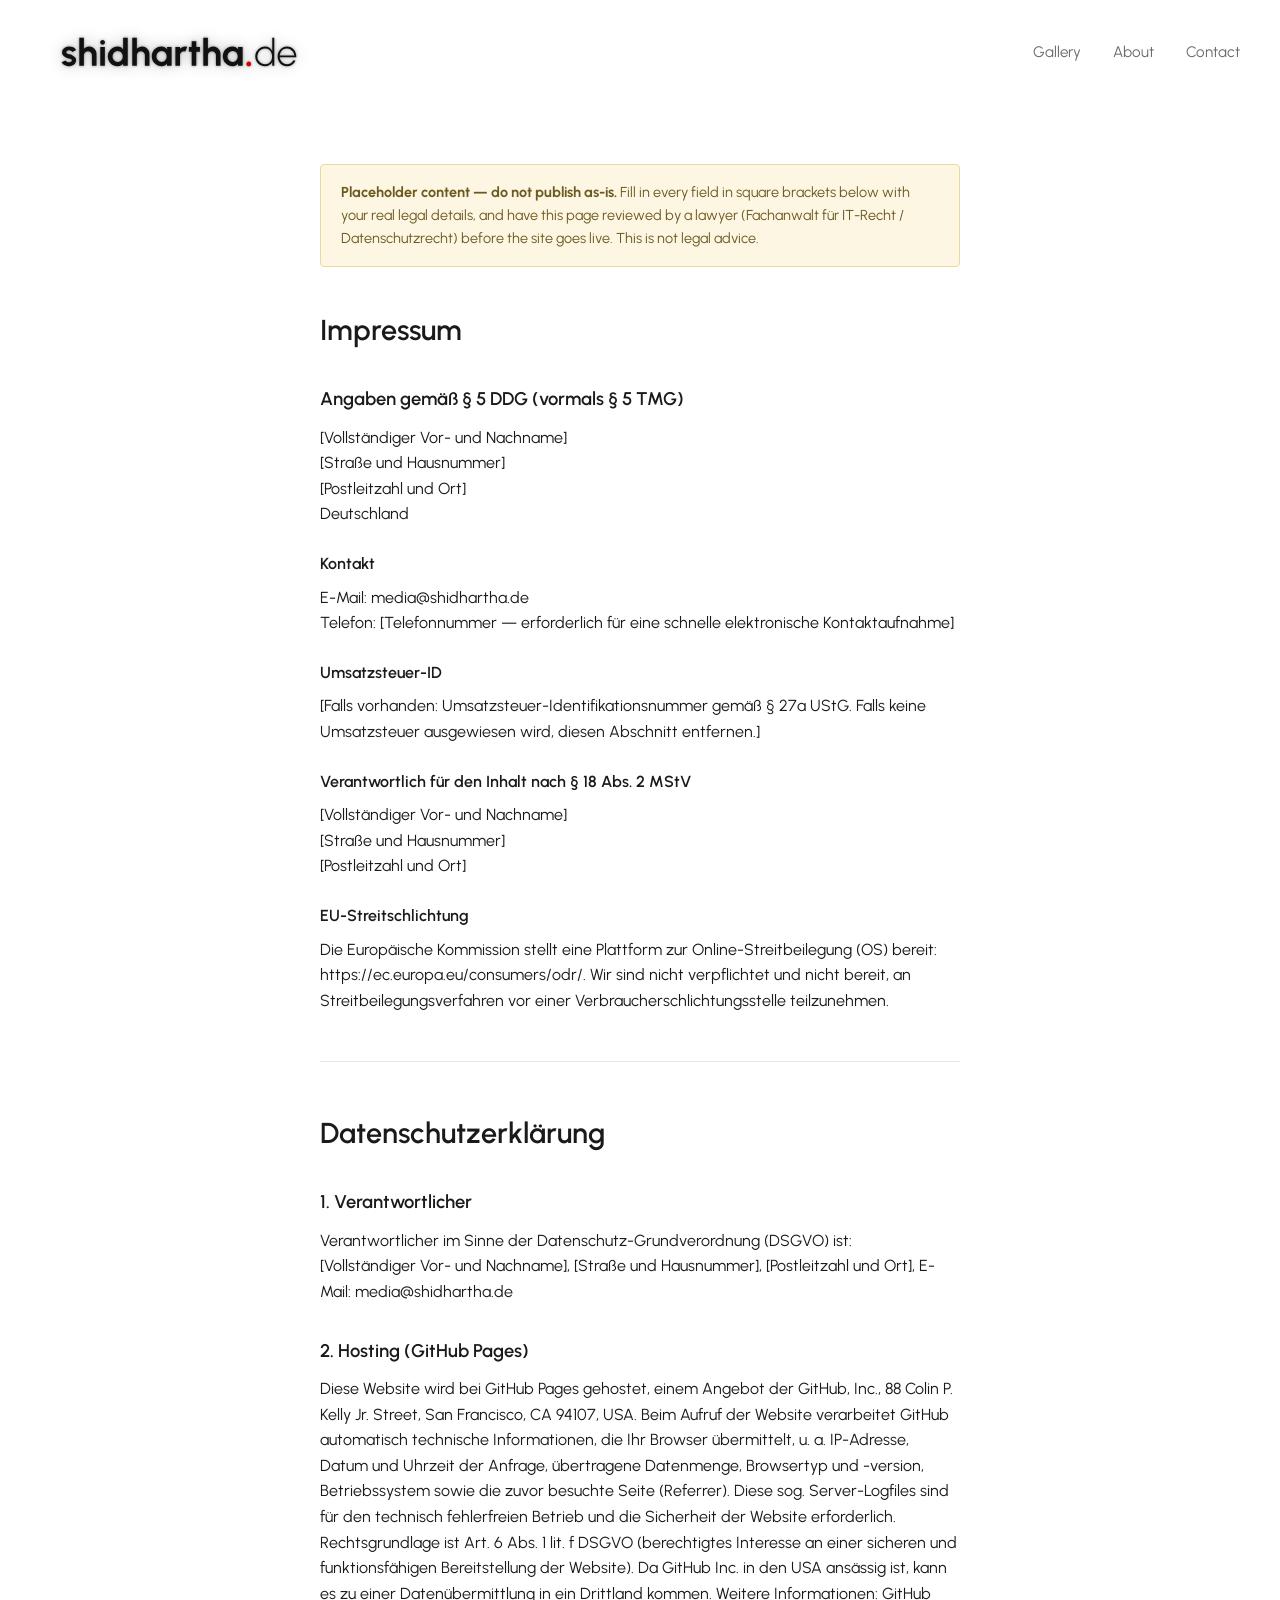
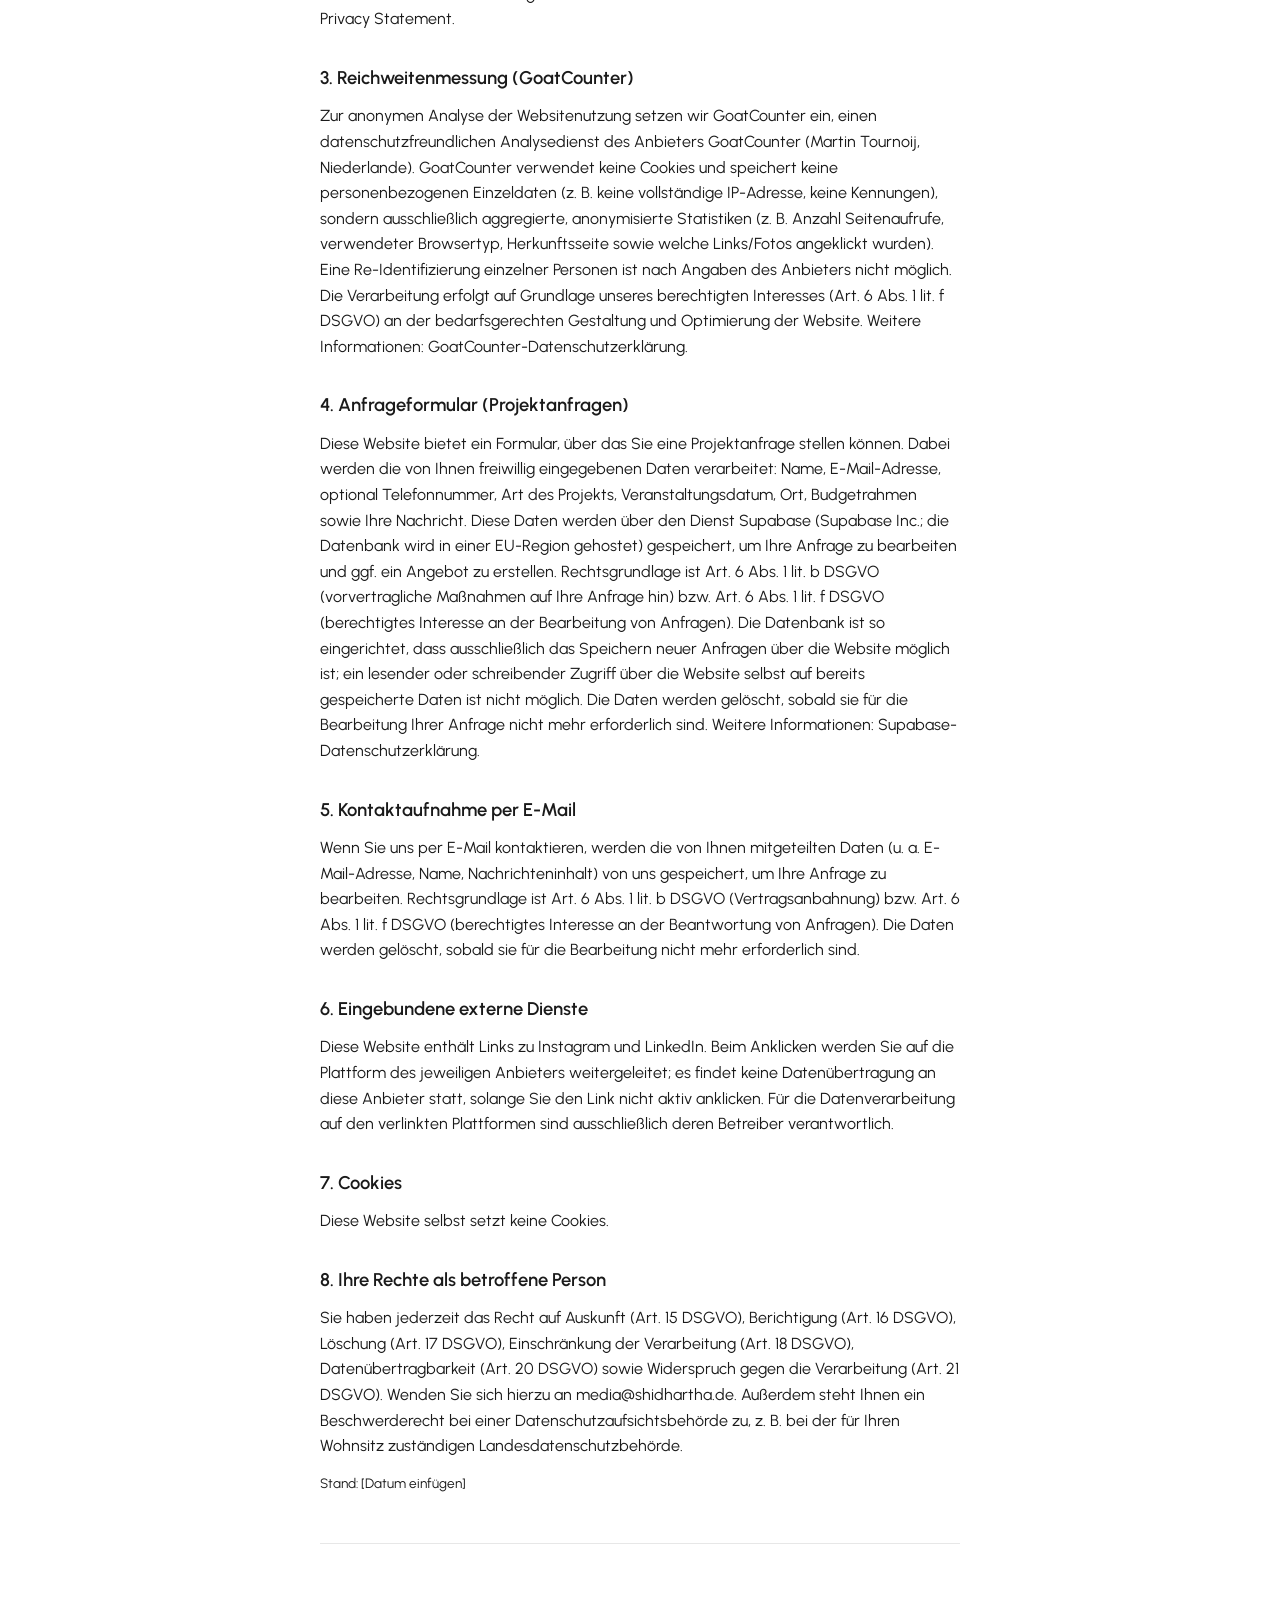
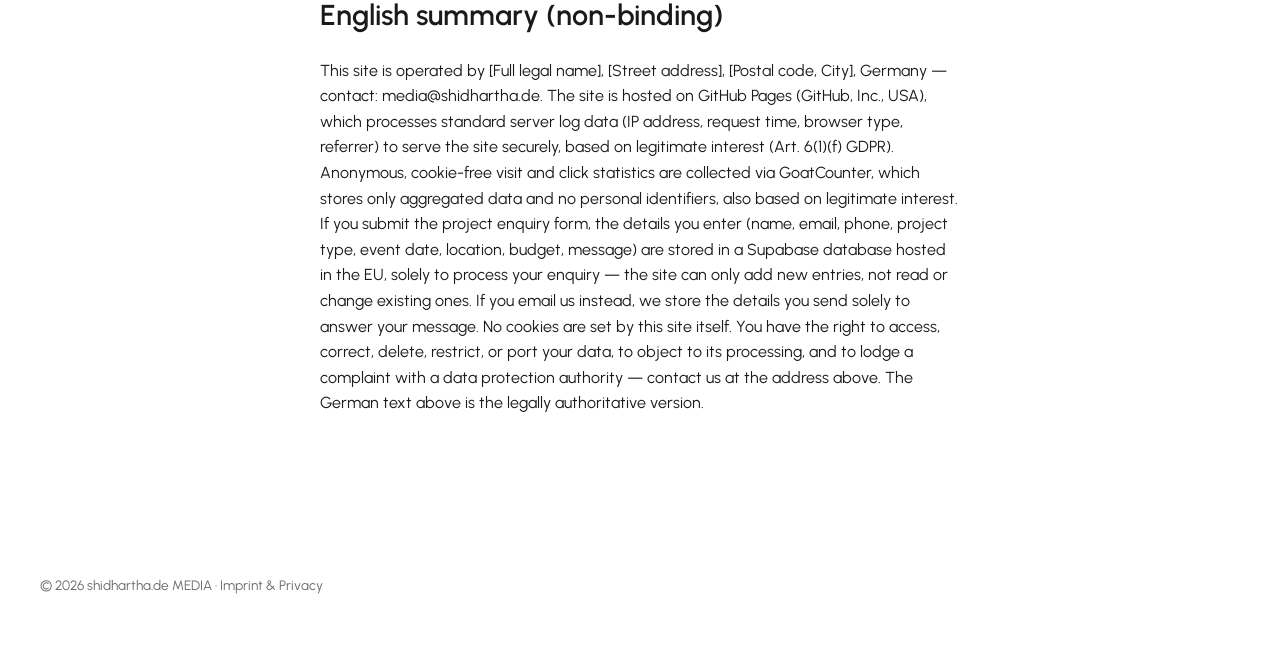
<file: imprint.html>
<!DOCTYPE html>
<html lang="de">
<head>
<meta charset="UTF-8">
<meta name="viewport" content="width=device-width, initial-scale=1.0">
<title>Impressum & Datenschutz — shidhartha.de MEDIA</title>
<meta name="description" content="Impressum und Datenschutzerklärung.">
<meta name="robots" content="noindex">
<link rel="icon" type="image/png" sizes="180x180" href="favicon_white-box_180.png">
<link rel="apple-touch-icon" sizes="180x180" href="favicon_white-box_180.png">
<link rel="preconnect" href="https://fonts.googleapis.com">
<link rel="preconnect" href="https://fonts.gstatic.com" crossorigin>
<link href="https://fonts.googleapis.com/css2?family=Urbanist:wght@400;500;600;700&display=swap" rel="stylesheet">
<link rel="stylesheet" href="styles.css">
</head>
<body>

  <header class="site-header">
    <a href="index.html#top" class="logo"><img src="brand/logo_mist-wordmark.svg" alt="shidhartha.de MEDIA" class="logo-img"></a>
    <nav class="nav">
      <a href="index.html#gallery">Gallery</a>
      <a href="index.html#about">About</a>
      <a href="index.html#contact">Contact</a>
    </nav>
  </header>

  <main id="top">

    <section class="legal-section">

      <div class="legal-todo">
        <strong>Placeholder content — do not publish as-is.</strong>
        Fill in every field in square brackets below with your real legal details, and have this
        page reviewed by a lawyer (Fachanwalt für IT-Recht / Datenschutzrecht) before the site goes live.
        This is not legal advice.
      </div>

      <h1>Impressum</h1>

      <h2>Angaben gemäß § 5 DDG (vormals § 5 TMG)</h2>
      <address>
        [Vollständiger Vor- und Nachname]<br>
        [Straße und Hausnummer]<br>
        [Postleitzahl und Ort]<br>
        Deutschland
      </address>

      <h3>Kontakt</h3>
      <p>
        E-Mail: <a href="mailto:media@shidhartha.de">media@shidhartha.de</a><br>
        Telefon: [Telefonnummer — erforderlich für eine schnelle elektronische Kontaktaufnahme]
      </p>

      <h3>Umsatzsteuer-ID</h3>
      <p>
        [Falls vorhanden: Umsatzsteuer-Identifikationsnummer gemäß § 27a UStG. Falls keine
        Umsatzsteuer ausgewiesen wird, diesen Abschnitt entfernen.]
      </p>

      <h3>Verantwortlich für den Inhalt nach § 18 Abs. 2 MStV</h3>
      <address>
        [Vollständiger Vor- und Nachname]<br>
        [Straße und Hausnummer]<br>
        [Postleitzahl und Ort]
      </address>

      <h3>EU-Streitschlichtung</h3>
      <p>
        Die Europäische Kommission stellt eine Plattform zur Online-Streitbeilegung (OS) bereit:
        <a href="https://ec.europa.eu/consumers/odr/" target="_blank" rel="noopener">https://ec.europa.eu/consumers/odr/</a>.
        Wir sind nicht verpflichtet und nicht bereit, an Streitbeilegungsverfahren vor einer
        Verbraucherschlichtungsstelle teilzunehmen.
      </p>

      <hr>

      <h1>Datenschutzerklärung</h1>

      <h2>1. Verantwortlicher</h2>
      <p>
        Verantwortlicher im Sinne der Datenschutz-Grundverordnung (DSGVO) ist:<br>
        [Vollständiger Vor- und Nachname], [Straße und Hausnummer], [Postleitzahl und Ort],
        E-Mail: <a href="mailto:media@shidhartha.de">media@shidhartha.de</a>
      </p>

      <h2>2. Hosting (GitHub Pages)</h2>
      <p>
        Diese Website wird bei GitHub Pages gehostet, einem Angebot der GitHub, Inc.,
        88 Colin P. Kelly Jr. Street, San Francisco, CA 94107, USA. Beim Aufruf der Website
        verarbeitet GitHub automatisch technische Informationen, die Ihr Browser übermittelt,
        u. a. IP-Adresse, Datum und Uhrzeit der Anfrage, übertragene Datenmenge, Browsertyp und
        -version, Betriebssystem sowie die zuvor besuchte Seite (Referrer). Diese sog. Server-Logfiles
        sind für den technisch fehlerfreien Betrieb und die Sicherheit der Website erforderlich.
        Rechtsgrundlage ist Art. 6 Abs. 1 lit. f DSGVO (berechtigtes Interesse an einer sicheren
        und funktionsfähigen Bereitstellung der Website). Da GitHub Inc. in den USA ansässig ist,
        kann es zu einer Datenübermittlung in ein Drittland kommen. Weitere Informationen:
        <a href="https://docs.github.com/site-policy/privacy-policies/github-general-privacy-statement" target="_blank" rel="noopener">GitHub Privacy Statement</a>.
      </p>

      <h2>3. Reichweitenmessung (GoatCounter)</h2>
      <p>
        Zur anonymen Analyse der Websitenutzung setzen wir GoatCounter ein, einen datenschutzfreundlichen
        Analysedienst des Anbieters GoatCounter (Martin Tournoij, Niederlande). GoatCounter verwendet
        keine Cookies und speichert keine personenbezogenen Einzeldaten (z. B. keine vollständige
        IP-Adresse, keine Kennungen), sondern ausschließlich aggregierte, anonymisierte Statistiken
        (z. B. Anzahl Seitenaufrufe, verwendeter Browsertyp, Herkunftsseite sowie welche Links/Fotos
        angeklickt wurden). Eine Re-Identifizierung einzelner Personen ist nach Angaben des Anbieters
        nicht möglich. Die Verarbeitung erfolgt auf Grundlage unseres berechtigten Interesses
        (Art. 6 Abs. 1 lit. f DSGVO) an der bedarfsgerechten Gestaltung und Optimierung der Website.
        Weitere Informationen: <a href="https://www.goatcounter.com/help/privacy" target="_blank" rel="noopener">GoatCounter-Datenschutzerklärung</a>.
      </p>

      <h2>4. Anfrageformular (Projektanfragen)</h2>
      <p>
        Diese Website bietet ein Formular, über das Sie eine Projektanfrage stellen können. Dabei
        werden die von Ihnen freiwillig eingegebenen Daten verarbeitet: Name, E-Mail-Adresse,
        optional Telefonnummer, Art des Projekts, Veranstaltungsdatum, Ort, Budgetrahmen sowie Ihre
        Nachricht. Diese Daten werden über den Dienst Supabase (Supabase Inc.; die Datenbank wird in
        einer EU-Region gehostet) gespeichert, um Ihre Anfrage zu bearbeiten und ggf. ein Angebot zu
        erstellen. Rechtsgrundlage ist Art. 6 Abs. 1 lit. b DSGVO (vorvertragliche Maßnahmen auf Ihre
        Anfrage hin) bzw. Art. 6 Abs. 1 lit. f DSGVO (berechtigtes Interesse an der Bearbeitung von
        Anfragen). Die Datenbank ist so eingerichtet, dass ausschließlich das Speichern neuer Anfragen
        über die Website möglich ist; ein lesender oder schreibender Zugriff über die Website selbst
        auf bereits gespeicherte Daten ist nicht möglich. Die Daten werden gelöscht, sobald sie für
        die Bearbeitung Ihrer Anfrage nicht mehr erforderlich sind. Weitere Informationen:
        <a href="https://supabase.com/privacy" target="_blank" rel="noopener">Supabase-Datenschutzerklärung</a>.
      </p>

      <h2>5. Kontaktaufnahme per E-Mail</h2>
      <p>
        Wenn Sie uns per E-Mail kontaktieren, werden die von Ihnen mitgeteilten Daten (u. a.
        E-Mail-Adresse, Name, Nachrichteninhalt) von uns gespeichert, um Ihre Anfrage zu bearbeiten.
        Rechtsgrundlage ist Art. 6 Abs. 1 lit. b DSGVO (Vertragsanbahnung) bzw. Art. 6 Abs. 1 lit. f
        DSGVO (berechtigtes Interesse an der Beantwortung von Anfragen). Die Daten werden gelöscht,
        sobald sie für die Bearbeitung nicht mehr erforderlich sind.
      </p>

      <h2>6. Eingebundene externe Dienste</h2>
      <p>
        Diese Website enthält Links zu Instagram und LinkedIn. Beim Anklicken werden Sie auf die
        Plattform des jeweiligen Anbieters weitergeleitet; es findet keine Datenübertragung an diese
        Anbieter statt, solange Sie den Link nicht aktiv anklicken. Für die Datenverarbeitung auf den
        verlinkten Plattformen sind ausschließlich deren Betreiber verantwortlich.
      </p>

      <h2>7. Cookies</h2>
      <p>
        Diese Website selbst setzt keine Cookies.
      </p>

      <h2>8. Ihre Rechte als betroffene Person</h2>
      <p>
        Sie haben jederzeit das Recht auf Auskunft (Art. 15 DSGVO), Berichtigung (Art. 16 DSGVO),
        Löschung (Art. 17 DSGVO), Einschränkung der Verarbeitung (Art. 18 DSGVO), Datenübertragbarkeit
        (Art. 20 DSGVO) sowie Widerspruch gegen die Verarbeitung (Art. 21 DSGVO). Wenden Sie sich hierzu
        an <a href="mailto:media@shidhartha.de">media@shidhartha.de</a>. Außerdem steht Ihnen ein
        Beschwerderecht bei einer Datenschutzaufsichtsbehörde zu, z. B. bei der für Ihren Wohnsitz
        zuständigen Landesdatenschutzbehörde.
      </p>

      <p class="legal-updated">Stand: [Datum einfügen]</p>

      <hr>

      <h1>English summary (non-binding)</h1>
      <p>
        This site is operated by [Full legal name], [Street address], [Postal code, City], Germany —
        contact: <a href="mailto:media@shidhartha.de">media@shidhartha.de</a>. The site is hosted on
        GitHub Pages (GitHub, Inc., USA), which processes standard server log data (IP address,
        request time, browser type, referrer) to serve the site securely, based on legitimate
        interest (Art. 6(1)(f) GDPR). Anonymous, cookie-free visit and click statistics are collected
        via GoatCounter, which stores only aggregated data and no personal identifiers, also based on
        legitimate interest. If you submit the project enquiry form, the details you enter (name,
        email, phone, project type, event date, location, budget, message) are stored in a Supabase
        database hosted in the EU, solely to process your enquiry — the site can only add new
        entries, not read or change existing ones. If you email us instead, we store the details you
        send solely to answer your message. No cookies are set by this site itself. You have the right to access, correct,
        delete, restrict, or port your data, to object to its processing, and to lodge a complaint
        with a data protection authority — contact us at the address above. The German text above is
        the legally authoritative version.
      </p>

    </section>

  </main>

  <footer class="site-footer">
    <p>&copy; <span id="year"></span> shidhartha.de MEDIA · <a href="imprint.html">Imprint &amp; Privacy</a></p>
  </footer>

  <script src="script.js"></script>

  <!-- Analytics: replace YOURCODE with your GoatCounter site code (see README) -->
  <script data-goatcounter="https://YOURCODE.goatcounter.com/count" async src="//gc.zgo.at/count.js"></script>
</body>
</html>
</file>
<file: styles.css>
:root {
  --bg: #ffffff;
  --text: #1a1a1a;
  --muted: #6b6b6b;
  --border: #e7e7e7;
  --placeholder: #f0f0f0;
  --placeholder-border: #d8d8d8;
  --accent: #D40000;
  --max-width: 100%;
}

* { box-sizing: border-box; }

body {
  margin: 0;
  font-family: "Urbanist", -apple-system, BlinkMacSystemFont, "Segoe UI", Helvetica, Arial, sans-serif;
  color: var(--text);
  background: var(--bg);
  line-height: 1.6;
}

a { color: inherit; text-decoration: none; }

.visually-hidden {
  position: absolute;
  width: 1px;
  height: 1px;
  padding: 0;
  margin: -1px;
  overflow: hidden;
  clip: rect(0, 0, 0, 0);
  white-space: nowrap;
  border: 0;
}

.site-header {
  display: flex;
  justify-content: space-between;
  align-items: center;
  padding: 16px 40px;
  max-width: var(--max-width);
  margin: 0 auto;
}

.logo {
  display: inline-flex;
  align-items: center;
}

.logo-img {
  height: 72px;
  width: auto;
  display: block;
}

.nav a {
  margin-left: 28px;
  font-size: 0.95rem;
  color: var(--muted);
}

.nav a:hover { color: var(--accent); }

.hero {
  max-width: var(--max-width);
  margin: 0 auto;
  padding: 80px 40px 60px;
}

.hero h1 {
  font-size: 3rem;
  font-weight: 500;
  margin: 0 0 12px;
  letter-spacing: -0.01em;
}

.hero-sub {
  color: var(--muted);
  font-size: 1.1rem;
  margin: 0 0 10px;
}

.hero-services {
  color: var(--muted);
  font-size: 0.85rem;
  letter-spacing: 0.02em;
  margin: 0;
}

.section-title {
  font-size: 1.4rem;
  font-weight: 500;
  margin: 0 0 32px;
}

.gallery-section, .about-section, .contact-section {
  max-width: var(--max-width);
  margin: 0 auto;
  padding: 60px 40px;
  border-top: 1px solid var(--border);
}

.filter-tabs {
  display: flex;
  flex-wrap: wrap;
  gap: 8px;
  margin-bottom: 32px;
}

.filter-tab {
  font-family: inherit;
  font-size: 0.85rem;
  color: var(--muted);
  background: none;
  border: 1px solid var(--placeholder-border);
  border-radius: 999px;
  padding: 7px 16px;
  cursor: pointer;
  transition: all 0.15s ease;
}

.filter-tab:hover {
  color: var(--text);
  border-color: var(--text);
}

.filter-tab.active {
  color: #fff;
  background: var(--accent);
  border-color: var(--accent);
}

.filter-empty {
  color: var(--muted);
  font-size: 0.9rem;
  padding: 20px 0;
}

.category-blurb {
  color: var(--muted);
  font-size: 0.95rem;
  max-width: 640px;
  margin: 0 0 28px;
}

.gallery-grid {
  column-width: 240px;
  column-gap: 20px;
}

.gallery-item {
  margin: 0 0 20px;
  break-inside: avoid;
}

.gallery-item img {
  display: block;
  width: 100%;
  height: auto;
  border-radius: 4px;
  transition: opacity 0.2s ease;
  cursor: zoom-in;
}

.gallery-item img:hover {
  opacity: 0.9;
}

.lightbox {
  position: fixed;
  inset: 0;
  background: rgba(0, 0, 0, 0.94);
  display: flex;
  align-items: center;
  justify-content: center;
  padding: 40px;
  z-index: 1000;
  cursor: zoom-out;
}

.lightbox[hidden] {
  display: none;
}

.lightbox-img {
  max-width: 100%;
  max-height: 100%;
  object-fit: contain;
  border-radius: 2px;
  cursor: default;
}

.lightbox-close {
  position: absolute;
  top: 16px;
  right: 24px;
  background: none;
  border: none;
  color: #fff;
  font-size: 2.5rem;
  line-height: 1;
  cursor: pointer;
  padding: 4px 8px;
}

.placeholder-img {
  background: var(--placeholder);
  border: 1px dashed var(--placeholder-border);
  aspect-ratio: 4 / 3;
  border-radius: 4px;
  transition: background 0.2s ease;
}

.gallery-item:hover .placeholder-img {
  background: #e5e5e5;
}

figcaption {
  margin-top: 10px;
  font-size: 0.85rem;
  color: var(--muted);
}

.gallery-hint {
  margin-top: 32px;
  font-size: 0.85rem;
  color: var(--muted);
}

.gallery-hint code {
  background: var(--placeholder);
  padding: 2px 6px;
  border-radius: 3px;
}

.about-content {
  display: grid;
  grid-template-columns: 240px 1fr;
  gap: 48px;
  align-items: start;
}

.about-photo {
  aspect-ratio: 1 / 1;
  border-radius: 4px;
}

.about-text p {
  margin: 0 0 16px;
  color: var(--text);
}

.about-text code {
  background: var(--placeholder);
  padding: 2px 6px;
  border-radius: 3px;
}

.contact-section p {
  color: var(--muted);
  margin-bottom: 20px;
}

.legal-section {
  max-width: 720px;
  margin: 0 auto;
  padding: 60px 40px 100px;
}

.legal-section h1 {
  font-size: 1.8rem;
  font-weight: 600;
  margin: 40px 0 20px;
}

.legal-section h1:first-of-type {
  margin-top: 0;
}

.legal-section h2 {
  font-size: 1.15rem;
  font-weight: 600;
  margin: 32px 0 10px;
}

.legal-section h3 {
  font-size: 1rem;
  font-weight: 600;
  margin: 24px 0 8px;
}

.legal-section p,
.legal-section address {
  color: var(--text);
  font-style: normal;
  margin: 0 0 14px;
}

.legal-section hr {
  border: none;
  border-top: 1px solid var(--border);
  margin: 48px 0;
}

.legal-updated {
  color: var(--muted);
  font-size: 0.85rem;
}

.legal-todo {
  background: #fdf6e3;
  border: 1px solid #e8d9a0;
  border-radius: 4px;
  padding: 16px 20px;
  font-size: 0.9rem;
  color: #6b5a1f;
  margin-bottom: 40px;
}

.contact-email {
  display: inline-block;
  font-size: 1.3rem;
  font-weight: 500;
  border-bottom: 1px solid var(--accent);
  padding-bottom: 2px;
  margin-bottom: 24px;
}

.social-links a {
  margin-right: 20px;
  color: var(--muted);
  font-size: 0.95rem;
}

.social-links a:hover { color: var(--accent); }

.enquiry-block {
  margin-top: 48px;
  padding-top: 40px;
  border-top: 1px solid var(--border);
  max-width: 480px;
}

.enquiry-title {
  font-size: 1.1rem;
  font-weight: 600;
  margin: 0 0 6px;
}

.enquiry-sub {
  color: var(--muted);
  font-size: 0.9rem;
  margin: 0 0 24px;
}

.form-row {
  margin-bottom: 16px;
  display: flex;
  flex-direction: column;
}

.form-row label {
  font-size: 0.85rem;
  color: var(--muted);
  margin-bottom: 6px;
}

.form-row input,
.form-row select,
.form-row textarea {
  font-family: inherit;
  font-size: 0.95rem;
  color: var(--text);
  background: #fff;
  border: 1px solid var(--placeholder-border);
  border-radius: 4px;
  padding: 10px 12px;
}

.form-row input:focus,
.form-row select:focus,
.form-row textarea:focus {
  outline: none;
  border-color: var(--text);
}

.form-row textarea {
  resize: vertical;
}

.form-honeypot {
  position: absolute;
  width: 1px;
  height: 1px;
  overflow: hidden;
  opacity: 0;
  pointer-events: none;
}

.enquiry-submit {
  font-family: inherit;
  font-size: 0.95rem;
  font-weight: 600;
  color: #fff;
  background: var(--accent);
  border: none;
  border-radius: 4px;
  padding: 12px 24px;
  cursor: pointer;
  transition: opacity 0.2s ease;
}

.enquiry-submit:hover {
  opacity: 0.85;
}

.enquiry-submit:disabled {
  opacity: 0.5;
  cursor: default;
}

.form-status {
  margin: 14px 0 0;
  font-size: 0.9rem;
}

.form-status.success {
  color: #1a7a3c;
}

.form-status.error {
  color: #b3261e;
}

.site-footer {
  max-width: var(--max-width);
  margin: 0 auto;
  padding: 32px 40px 60px;
  color: var(--muted);
  font-size: 0.85rem;
}

@media (max-width: 720px) {
  .site-header { flex-direction: column; align-items: flex-start; gap: 12px; padding: 24px; }
  .nav a { margin-left: 0; margin-right: 20px; }
  .hero { padding: 48px 24px 40px; }
  .gallery-section, .about-section, .contact-section { padding: 40px 24px; }
  .gallery-grid { column-width: 140px; column-gap: 12px; }
  .gallery-item { margin-bottom: 12px; }
  .about-content { grid-template-columns: 1fr; }
  .about-photo { max-width: 200px; }
}
</file>
